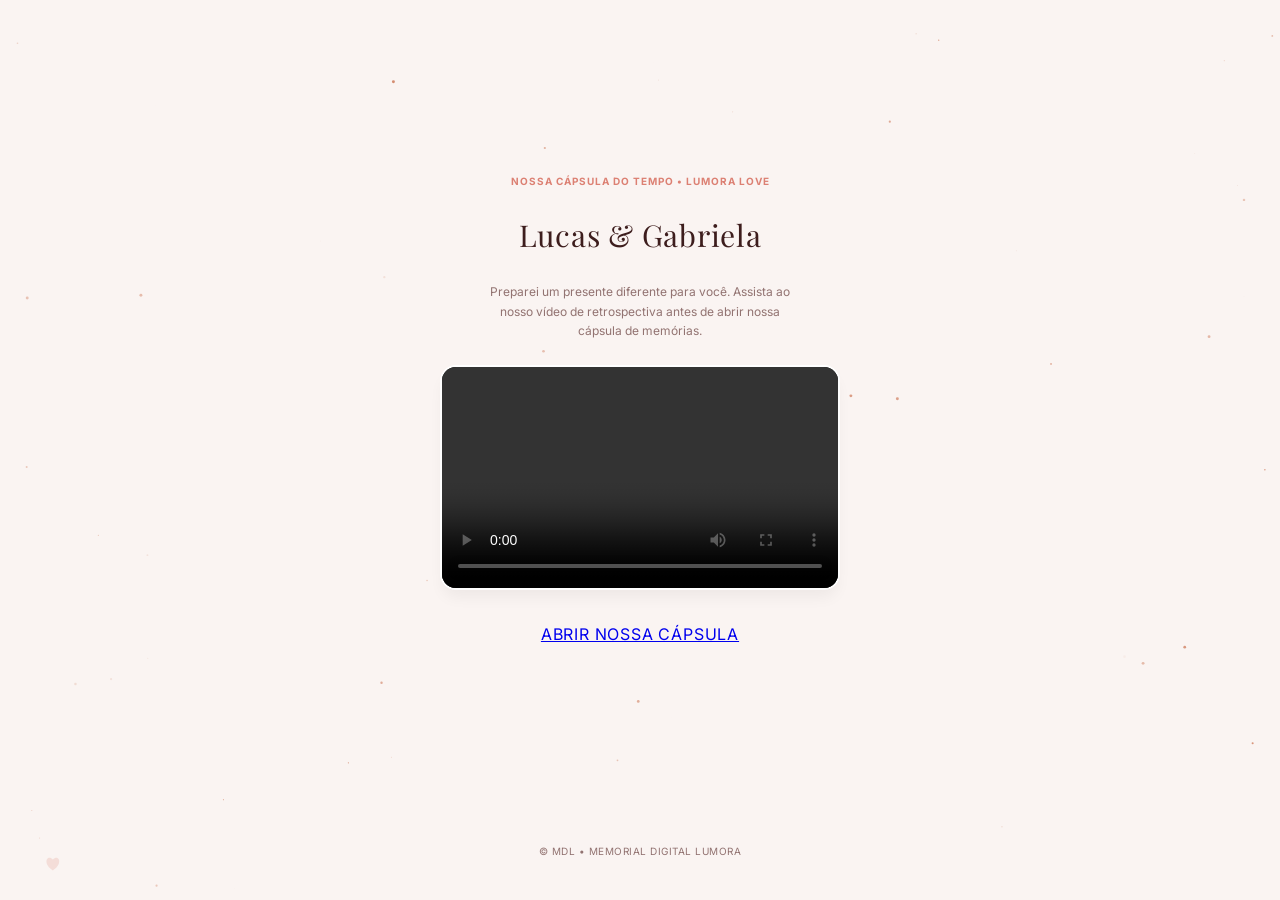
<file: index.html>
<!DOCTYPE html>
<html lang="pt-BR">
<head>
    <meta charset="UTF-8">
    <meta name="viewport" content="width=device-width, initial-scale=1.0">
    <title>Lumora Love • Pedro & Mariana</title>
    
    <!-- METATAGS DE OTIMIZAÇÃO -->
    <meta name="description" content="Lumora - Transformando memórias em eternidade digital">
    <meta name="author" content="Lumora">
    <meta name="theme-color" content="#FAF5F5">
    <link rel="shortcut icon" href="assets/img/lumora/logolumora.png" type="image/x-icon">
    
    <!-- FONTES DO GOOGLE -->
    <link rel="preconnect" href="https://fonts.googleapis.com">
    <link rel="preconnect" href="https://fonts.gstatic.com" crossorigin>
    <link href="https://fonts.googleapis.com/css2?family=Inter:wght@300;400;500;600;700&family=Playfair+Display:ital,wght@0,400;0,500;0,600;1,400&display=swap" rel="stylesheet">
    
    <!-- LINK PARA A FOLHA DE ESTILOS CENTRAL EM CSS PURO -->
    <link rel="stylesheet" href="assets/css/style.css">
</head>
<body class="bg-light-theme">

    <!-- CANVAS PARA CÉU ANIMADO (TWINKLING STARS & FLOATING HEARTS) -->
    <canvas id="starryCanvas"></canvas>

    <!-- MAIN: ENVOLTÓRIO DA TELA DE ABERTURA -->
    <main class="welcome-wrapper">
        <div id="welcomeScreen" class="welcome-screen">
            <div class="welcome-container">
                <!-- Tag Superior do Logo -->
                <span class="welcome-tag">Nossa Cápsula do Tempo • Lumora Love</span>
                
                <!-- Título Romântico -->
                <h1 class="welcome-title font-serif">Lucas & Gabriela</h1>
                
                <!-- Texto de Convite -->
                <p class="welcome-text">
                    Preparei um presente diferente para você. Assista ao nosso vídeo de retrospectiva antes de abrir nossa cápsula de memórias.
                </p>
                
                <!-- Player de Vídeo -->
                <div class="welcome-video-wrapper">
                    <video id="retroVideo" class="welcome-video" controls preload="metadata">
                        <source src="https://assets.mixkit.co/videos/preview/mixkit-young-couple-walking-and-laughing-in-the-park-42345-large.mp4" type="video/mp4">
                        Seu navegador não suporta vídeos.
                    </video>
                </div>
                
                <!-- Redirecionamento para a página interna da festa -->
                <div class="welcome-btn-container">
                    <a href="./assets/pages/memorial.html" class="btn-primary uppercase tracking-wide">Abrir Nossa Cápsula</a>
                </div>
            </div>
        </div>
    </main>
    
    <!-- RODAPÉ DA ENTRADA -->
    <footer class="discreet-footer">
        <p>&copy; MDL • Memorial Digital Lumora</p>
    </footer>

    <!-- SCRIPT DO CÉU ESTRELADO EXCLUSIVO DA TELA DE ABERTURA -->
    <script>
        document.addEventListener("DOMContentLoaded", () => {
            const canvas = document.getElementById('starryCanvas');
            if (!canvas) return;
            const ctx = canvas.getContext('2d');
            
            let width = canvas.width = window.innerWidth;
            let height = canvas.height = window.innerHeight;

            const stars = [];
            const hearts = [];

            window.addEventListener('resize', () => {
                width = canvas.width = window.innerWidth;
                height = canvas.height = window.innerHeight;
            });

            for (let i = 0; i < 60; i++) {
                stars.push({
                    x: Math.random() * width,
                    y: Math.random() * height,
                    size: Math.random() * 1.5,
                    alpha: Math.random(),
                    speed: 0.01 + Math.random() * 0.02
                });
            }

            function createHeart() {
                if (hearts.length < 15) {
                    hearts.push({
                        x: Math.random() * width,
                        y: height + 10,
                        size: 5 + Math.random() * 10,
                        alpha: 0.1 + Math.random() * 0.5,
                        speed: 0.5 + Math.random() * 1,
                        wiggle: Math.random() * 0.02,
                        wiggleOffset: Math.random() * 100
                    });
                }
            }

            function animate() {
                ctx.clearRect(0, 0, width, height);

                stars.forEach(star => {
                    ctx.fillStyle = `rgba(212, 140, 112, ${star.alpha})`;
                    ctx.beginPath();
                    ctx.arc(star.x, star.y, star.size, 0, Math.PI * 2);
                    ctx.fill();

                    star.alpha += star.speed;
                    if (star.alpha > 0.8 || star.alpha < 0.1) {
                        star.speed = -star.speed;
                    }
                });

                if (Math.random() < 0.03) createHeart();

                hearts.forEach((heart, index) => {
                    ctx.save();
                    ctx.globalAlpha = heart.alpha;
                    ctx.translate(heart.x + Math.sin(Date.now() * heart.wiggle + heart.wiggleOffset) * 10, heart.y);
                    
                    ctx.beginPath();
                    ctx.moveTo(0, 0);
                    ctx.bezierCurveTo(-heart.size / 2, -heart.size / 2, -heart.size, heart.size / 3, 0, heart.size);
                    ctx.bezierCurveTo(heart.size, heart.size / 3, heart.size / 2, -heart.size / 2, 0, 0);
                    ctx.fillStyle = "#DC8073";
                    ctx.fill();
                    ctx.restore();

                    heart.y -= heart.speed;

                    if (heart.y < -30) {
                        hearts.splice(index, 1);
                    }
                });

                requestAnimationFrame(animate);
            }
            animate();
        });
    </script>
</body>
</html>
</file>
<file: assets/css/style.css>
/* ==========================================================================
   1. VARIÁVEIS GLOBAIS DO PROJETO (style.css) [1]
   ========================================================================== */
:root {
    --color-bg: #FAF4F2;           /* Off-white Rosado Suave (Fundo) */
    --color-card: #FFFDFC;         /* Pérola (Cards e Modais) */
    --color-border: #F4E3DF;       /* Divisor Rosé Macio */
    --color-text-dark: #3D1D1D;    /* Vinho Escuro Burgundy (Texto) */
    --color-text-muted: #927371;   /* Rosé Acinzedado (Subtítulos) */
    --color-rose-gold: #D48C70;    /* Rose Gold Quente (Destaques) */
    --color-blush: #DC8073;        /* Blush Romântico (Botões e Ativos) */
    --color-blush-hover: #C66C5F;  /* Blush Escurecido (Hover) */
    --color-white: #FFFFFF;        /* Branco Puro */
    
    --font-serif: 'Playfair Display', serif;
    --font-sans: 'Inter', sans-serif;
}

/* ==========================================================================
   2. ESTILOS GERAIS E RESETS
   ========================================================================== */
* {
    margin: 0;
    padding: 0;
    box-sizing: border-box;
}

body {
    background-color: var(--color-bg);
    color: var(--color-text-dark);
    font-family: var(--font-sans);
    line-height: 1.5;
    -webkit-font-smoothing: antialiased;
    overflow-x: hidden;
}

.bg-light-theme {
    background-color: var(--color-bg);
}

.font-serif {
    font-family: var(--font-serif);
}

/* ==========================================================================
   3. CLASSES UTILITÁRIAS COMUNS (style.css) [1]
   ========================================================================== */
.uppercase {
    text-transform: uppercase;
}

.tracking-wide {
    letter-spacing: 0.05em;
}

.hidden {
    display: none !important;
}

/* Efeito decorativo sutil de sombra rosa */
.glow-rose {
    box-shadow: 0 4px 20px -2px rgba(220, 128, 115, 0.12);
}

/* Transição de opacidade usada para esconder o welcome screen */
.fade-out {
    opacity: 0;
    pointer-events: none;
    transition: opacity 0.8s ease-in-out;
}

/* Canvas de alta performance de estrelas e corações flutuantes */
#starryCanvas {
    position: fixed;
    inset: 0;
    width: 100%;
    height: 100%;
    z-index: 1;
    pointer-events: none;
}

/* Envoltório da tela de boas-vindas */
.welcome-wrapper {
    position: relative;
    display: flex;
    justify-content: center;
    align-items: center;
    min-height: calc(100vh - 80px);
    z-index: 10;
}

.welcome-screen {
    max-width: 28rem;
    width: 100%;
    padding: 1.5rem;
    text-align: center;
    z-index: 10;
}

.welcome-container {
    display: flex;
    flex-direction: column;
    gap: 1.5rem;
}

.welcome-tag {
    font-size: 0.625rem;
    font-weight: 700;
    letter-spacing: 0.1em;
    text-transform: uppercase;
    color: var(--color-blush);
}

.welcome-title {
    font-size: 1.875rem;
    font-weight: 400;
    letter-spacing: 0.025em;
    color: var(--color-text-dark);
}

.welcome-text {
    font-size: 0.75rem;
    color: var(--color-text-muted);
    line-height: 1.625;
    max-width: 20rem;
    margin: 0 auto;
}

.welcome-video-wrapper {
    position: relative;
    aspect-ratio: 16 / 9;
    width: 100%;
    background-color: #000;
    border-radius: 1rem;
    overflow: hidden;
    border: 2px solid var(--color-white);
    box-shadow: 0 10px 15px -3px rgba(0, 0, 0, 0.05);
}

.welcome-video {
    width: 100%;
    height: 100%;
    object-fit: cover;
}

.welcome-btn-container {
    padding-top: 0.5rem;
}

.discreet-footer {
    text-align: center;
    padding: 1.5rem 0;
    font-size: 0.625rem;
    color: var(--color-text-muted);
    letter-spacing: 0.05em;
    text-transform: uppercase;
    z-index: 10;
    position: relative;
}
/* ==========================================================================
   CORREÇÃO DE GLITCH DO MAPA LEAFLET ( style.css ) [1]
   ========================================================================== */
.leaflet-container {
    z-index: 10 !important;
}

/* Corrige o vazamento de tiles do Leaflet na tela [1] */
.leaflet-container .leaflet-tile {
    box-sizing: content-box !important;
}

.leaflet-container * {
    box-sizing: content-box !important;
}
/* ==========================================================================
   ESTILOS DO MAPA DO AMOR INTERATIVO (style.css) [1]
   ========================================================================== */
.map-section {
    margin-top: 4rem;
    position: relative;
    z-index: 10;
}

.map-wrapper {
    width: 100%;
    height: 250px; /* ⚠️ CRUCIAL: Define a altura física para o Leaflet renderizar! [1] */
    background-color: var(--color-card);
    border: 1px solid var(--color-border);
    border-radius: 1.25rem;
    overflow: hidden;
    box-shadow: 0 4px 15px rgba(220, 128, 115, 0.08);
    margin-top: 1rem;
    position: relative;
}

/* Estilo do link do Google Maps dentro do popup do balãozinho [1] */
.map-link {
    display: inline-block;
    margin-top: 0.5rem;
    font-size: 0.6875rem;
    font-weight: 700;
    color: var(--color-blush);
    text-decoration: none;
    transition: color 0.2s ease;
}

.map-link:hover {
    color: var(--color-blush-hover);
}
</file>
